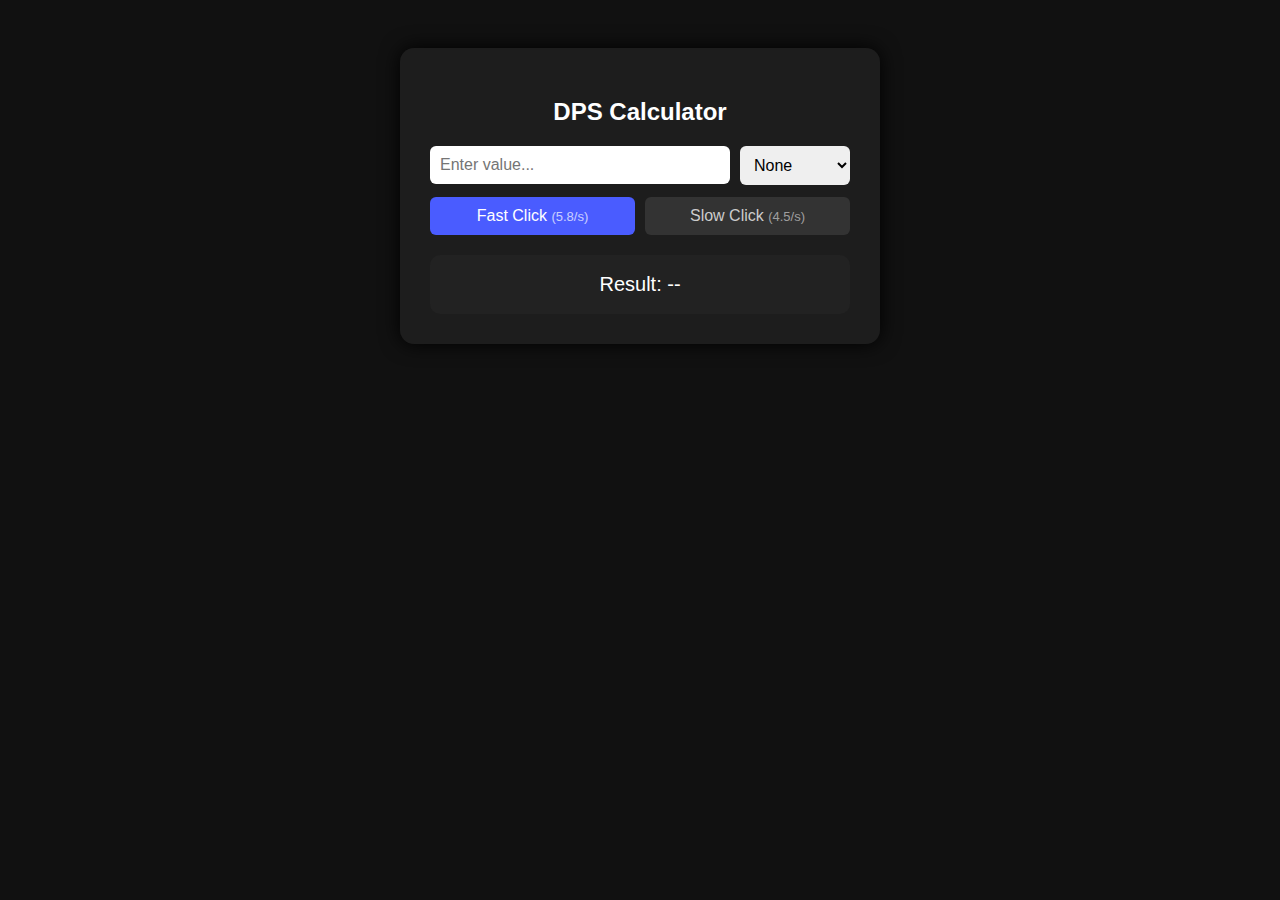
<file: Index.html>
<!DOCTYPE html>
<html lang="en">
<head>
<meta charset="UTF-8" />
<title>DPS Calculator</title>
<style>
  body { background:#111; color:white; font-family:Arial; display:flex; justify-content:center; padding:40px; }
  .card { background:#1d1d1d; padding:30px; width:420px; border-radius:14px; box-shadow:0 0 20px #000; }
  input, select, button { padding:10px; border-radius:6px; border:none; font-size:16px; }
  .row { display:flex; gap:10px; margin-top:12px; }
  .mode-btn { flex:1; cursor:pointer; background:#333; color:#ccc; }
  .mode-btn.active { background:#4a5cff; color:white; }
  #resultBox { margin-top:20px; background:#222; padding:18px; border-radius:10px; text-align:center; font-size:20px; }
  .small { font-size:13px; opacity:0.7; }
</style>
</head>
<body>
<div class="card">
  <h2 style="text-align:center;">DPS Calculator</h2>

  <div class="row" style="align-items:center;">
    <input id="dmgInput" placeholder="Enter value..." style="flex:1;" />
    <select id="suffixSelect" style="width:110px;">
      <option value="none">None</option>
      <option value="K">K</option>
      <option value="M">M</option>
      <option value="B">B</option>
      <option value="T">T</option>
      <option value="Qa">Qa</option>
      <option value="Qi">Qi</option>
      <option value="Sx">Sx</option>
      <option value="Sp">Sp</option>
      <option value="Oc">Oc</option>
      <option value="No">No</option>
      <option value="Dc">Dc</option>
      <option value="Ud">Ud</option>
      <option value="Dd">Dd</option>
      <option value="Td">Td</option>
      <option value="Qad">Qad</option>
      <option value="Qid">Qid</option>
      <option value="Sxd">Sxd</option>
      <option value="Spd">Spd</option>
      <option value="Ocd">Ocd</option>
      <option value="Nod">Nod</option>
      <option value="Vg">Vg</option>
      <option value="Uvg">Uvg</option>
      <option value="Dvg">Dvg</option>
      <option value="Tvg">Tvg</option>
    </select>
  </div>

  <div class="row">
    <button id="fastBtn" class="mode-btn active">Fast Click <span class="small">(5.8/s)</span></button>
    <button id="slowBtn" class="mode-btn">Slow Click <span class="small">(4.5/s)</span></button>
  </div>

  <div id="resultBox">Result: --</div>
</div>

<script>
const dmgInput = document.getElementById("dmgInput");
const suffixSelect = document.getElementById("suffixSelect");
const resultBox = document.getElementById("resultBox");
const fastBtn = document.getElementById("fastBtn");
const slowBtn = document.getElementById("slowBtn");

let cps = 5.8;

fastBtn.onclick = () => { cps = 5.8; fastBtn.classList.add("active"); slowBtn.classList.remove("active"); update(); };
slowBtn.onclick = () => { cps = 4.5; slowBtn.classList.add("active"); fastBtn.classList.remove("active"); update(); };

dmgInput.oninput = update;
suffixSelect.onchange = update;

const suffixes = ["", "K", "M", "B", "T", "Qa", "Qi", "Sx", "Sp", "Oc", "No", "Dc", "Ud", "Dd", "Td", "Qad", "Qid", "Sxd", "Spd", "Ocd", "Nod", "Vg", "Uvg", "Dvg", "Tvg"];

function applySuffix(num, suf) {
  if (suf === "none") return num.toString();
  const idx = suffixes.indexOf(suf);
  const div = 1000 ** idx;
  return (num / div).toFixed(2) + suf;
}

function update() {
  const dmg = parseFloat(dmgInput.value);
  if (isNaN(dmg)) { resultBox.innerHTML = "Result: --"; return; }

  const dps = dmg * cps;
  const suf = suffixSelect.value;

  if (suf === "none") {
    resultBox.innerHTML = "Result: " + dps;
  } else {
    resultBox.innerHTML = "Result: " + applySuffix(dps, suf);
  }
}
</script>
</body>
</html>
</file>
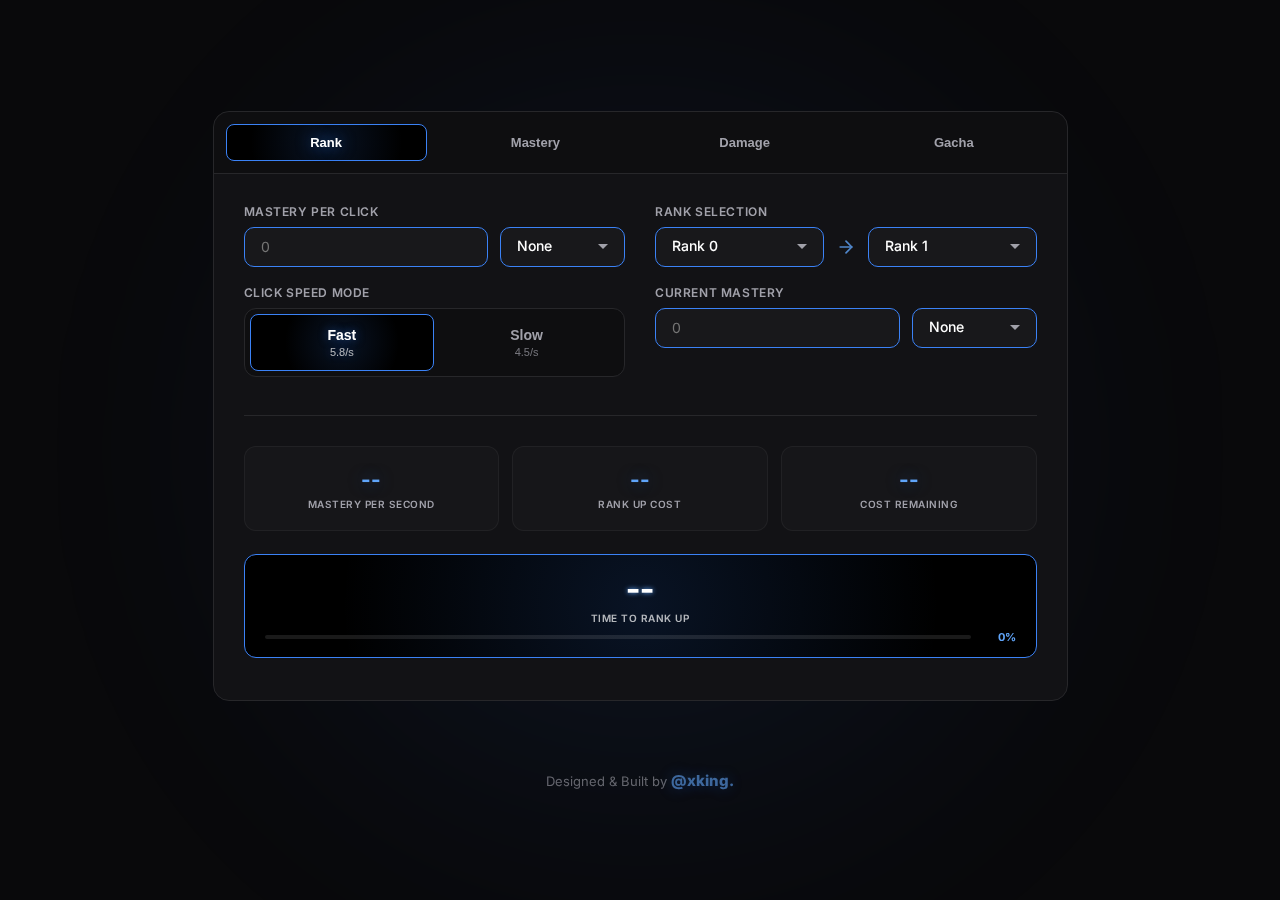
<file: index.html>
<!DOCTYPE html>
<html lang="en">
<head>
    <meta charset="UTF-8" />
    <meta name="viewport" content="width=device-width, initial-scale=1.0">
    <title>Game Calculator</title>
    <link rel="preconnect" href="https://fonts.googleapis.com">
    <link rel="preconnect" href="https://fonts.gstatic.com" crossorigin>
    <link href="https://fonts.googleapis.com/css2?family=Inter:wght@400;500;600;700;800&display=swap" rel="stylesheet">
    <link rel="stylesheet" href="styles.css">
</head>
<body>
    <div class="bg-glow"></div>
    <div class="content-wrapper">
        <div class="main-container">
            <nav class="tab-nav">
                <button class="tab-button active" data-tab="rank">Rank</button>
                <button class="tab-button" data-tab="mastery">Mastery</button>
                <button class="tab-button" data-tab="damage">Damage</button>
                <button class="tab-button" data-tab="gacha">Gacha</button>
            </nav>

            <!-- RANK CALCULATOR -->
            <div id="rank-content" class="tab-content active">
                <div class="mastery-layout">
                    <div>
                        <div class="input-group">
                            <label for="rankMpcInput">Mastery per Click</label>
                            <div class="input-row">
                                <input id="rankMpcInput" placeholder="0" type="text" class="numeric-input" />
                                <div class="custom-select" data-id="rankMpcSuffix">
                                    <div class="select-selected"><span>None</span><div class="select-arrow"></div></div>
                                    <div class="select-items select-hide"></div>
                                </div>
                            </div>
                        </div>
                        <div class="input-group">
                            <label>Click Speed Mode</label>
                            <div class="mode-toggle">
                                <button id="rankFastBtn" class="mode-btn active">Fast <span class="small">5.8/s</span></button>
                                <button id="rankSlowBtn" class="mode-btn">Slow <span class="small">4.5/s</span></button>
                            </div>
                        </div>
                    </div>
                    <div>
                         <div class="input-group">
                            <label>Rank Selection</label>
                            <div class="rank-select-row">
                                <div class="custom-select compact" data-id="currentRankSelect">
                                    <div class="select-selected"><span>Rank 0</span><div class="select-arrow"></div></div>
                                    <div class="select-items select-hide" id="currentRankOptions"></div>
                                </div>
                                <div class="rank-arrow">
                                    <svg xmlns="http://www.w3.org/2000/svg" width="20" height="20" viewBox="0 0 24 24" fill="none" stroke="currentColor" stroke-width="2" stroke-linecap="round" stroke-linejoin="round"><line x1="5" y1="12" x2="19" y2="12"></line><polyline points="12 5 19 12 12 19"></polyline></svg>
                                </div>
                                <div class="custom-select compact" data-id="targetRankSelect">
                                    <div class="select-selected"><span>Rank 1</span><div class="select-arrow"></div></div>
                                    <div class="select-items select-hide" id="targetRankOptions"></div>
                                </div>
                            </div>
                        </div>
                        <div class="input-group">
                            <label for="rankCurrentMasteryInput">Current Mastery</label>
                            <div class="input-row">
                                <input id="rankCurrentMasteryInput" placeholder="0" type="text" class="numeric-input" />
                                <div class="custom-select" data-id="rankCurrentMasterySuffix">
                                    <div class="select-selected"><span>None</span><div class="select-arrow"></div></div>
                                    <div class="select-items select-hide"></div>
                                </div>
                            </div>
                        </div>
                    </div>
                </div>
                <div class="result-section">
                    <div class="result-grid">
                        <div class="result-box"><div id="rankMpsResult" class="value">--</div><div class="label">Mastery Per Second</div></div>
                        <div class="result-box"><div id="rankCostResult" class="value">--</div><div class="label">Rank Up Cost</div></div>
                        <div class="result-box"><div id="rankCostRemainingResult" class="value">--</div><div class="label">Cost Remaining</div></div>
                        <div class="result-box highlight">
                            <div id="rankTimeResult" class="value">--</div><div class="label">Time to Rank Up</div>
                            <div class="rank-progress-container">
                                <div class="rank-progress-track"><div id="rankProgressBar" class="rank-progress-fill"></div></div>
                                <div id="rankPercentLabel" class="rank-progress-text">0%</div>
                            </div>
                        </div>
                    </div>
                </div>
            </div>

            <!-- MASTERY CALCULATOR -->
            <div id="mastery-content" class="tab-content">
                <div id="mastery-main-view">
                    <div class="mastery-layout">
                        <div>
                            <div class="input-group">
                                <label for="dmgInput">Mastery per Click</label>
                                <div class="input-row">
                                    <input id="dmgInput" placeholder="0" type="text" class="numeric-input" />
                                    <div class="custom-select" data-id="suffixSelect">
                                        <div class="select-selected"><span>None</span><div class="select-arrow"></div></div>
                                        <div class="select-items select-hide"></div>
                                    </div>
                                </div>
                            </div>
                            <div class="input-group">
                                <label>Click Speed Mode</label>
                                <div class="mode-toggle">
                                    <button id="fastBtn" class="mode-btn active">Fast <span class="small">5.8/s</span></button>
                                    <button id="slowBtn" class="mode-btn">Slow <span class="small">4.5/s</span></button>
                                </div>
                            </div>
                        </div>
                        <div>
                            <div class="input-group">
                                <label for="currentMasteryInput">
                                    <span>Current Mastery</span>
                                    <span id="btnOpenPotential" class="mini-link-btn">Check Potential &rarr;</span>
                                </label>
                                <div class="input-row">
                                    <input id="currentMasteryInput" placeholder="0" type="text" class="numeric-input" />
                                    <div class="custom-select" data-id="currentMasterySuffixSelect">
                                        <div class="select-selected"><span>None</span><div class="select-arrow"></div></div>
                                        <div class="select-items select-hide"></div>
                                    </div>
                                </div>
                            </div>
                            <div class="input-group">
                                <label>Time Duration (D:H:M)</label>
                                <div class="time-input-group">
                                    <div><input id="dayInput" type="number" value="0" min="0" class="numeric-input" /><div class="time-label">Days</div></div>
                                    <div><input id="hourInput" type="number" value="0" min="0" class="numeric-input" /><div class="time-label">Hours</div></div>
                                    <div><input id="minuteInput" type="number" value="0" min="0" class="numeric-input" /><div class="time-label">Minutes</div></div>
                                </div>
                            </div>
                        </div>
                    </div>
                    <div class="result-section">
                        <div class="result-grid">
                            <div class="result-box"><div id="resultBox" class="value">--</div><div class="label">Mastery Per Second</div></div>
                            <div class="result-box"><div id="perHourResult" class="value">--</div><div class="label">Mastery Per Hour</div></div>
                            <div class="result-box"><div id="perDayResult" class="value">--</div><div class="label">Mastery Per Day</div></div>
                            <div class="result-box highlight"><div id="totalMasteryResult" class="value">--</div><div class="label">Total Mastery After Duration</div></div>
                        </div>
                    </div>
                </div>

                <div id="mastery-potential-view" style="display: none;">
                    <div style="margin-bottom: 20px; margin-top: -20px;">
                        <button id="btnBackPotential" class="back-btn" style="margin-bottom:0;">
                            <svg xmlns="http://www.w3.org/2000/svg" width="20" height="20" viewBox="0 0 24 24" fill="none" stroke="currentColor" stroke-width="2" stroke-linecap="round" stroke-linejoin="round"><line x1="19" y1="12" x2="5" y2="12"></line><polyline points="12 19 5 12 12 5"></polyline></svg>
                            Back to Calculator
                        </button>
                    </div>

                    <div class="potential-grid global-grid">
                        <div>
                            <div class="input-group" style="margin-bottom:0;">
                                <label>Rank</label>
                                <div class="custom-select full-width" data-id="potRankSelect">
                                    <div class="select-selected"><span>Rank 0</span><div class="select-arrow"></div></div>
                                    <div class="select-items select-hide" id="potRankOptions"></div>
                                </div>
                                <div class="mode-toggle" style="margin-top: 8px;">
                                    <button id="pot2xBtn" class="mode-btn">2x Mastery</button>
                                    <button id="potNo2xBtn" class="mode-btn active">1x Mastery</button>
                                </div>
                                <div class="mode-toggle" style="margin-top: 8px;">
                                    <button id="potPotionBtn" class="mode-btn">1.5x Potion</button>
                                    <button id="potNoPotionBtn" class="mode-btn active">No Potion</button>
                                </div>
                            </div>
                        </div>

                        <div style="display: flex; flex-direction: column; gap: 15px;">
                            <div class="input-group" style="margin-bottom:0;">
                                <label>Yen Upgrade (%)</label>
                                <input id="potDungeonCoinInput" placeholder="0" value="0" type="number" class="numeric-input" />
                            </div>
                            <div class="input-group" style="margin-bottom:0;">
                                <label>Shinobi Raid</label>
                                <div class="custom-select full-width" data-id="potShinobiRaidSelect">
                                    <div class="select-selected"><span>None (+0%)</span><div class="select-arrow"></div></div>
                                    <div class="select-items select-hide" id="potShinobiRaidOptions"></div>
                                </div>
                            </div>
                        </div>

                        <div style="display: flex; flex-direction: column; gap: 15px;">
                            <div class="input-group" style="margin-bottom:0;">
                                <label>Token Upgrade (%)</label>
                                <input id="potDungeonCurrencyInput" placeholder="0" value="0" type="number" class="numeric-input" />
                            </div>
                            <div class="input-group" style="margin-bottom:0;">
                                <label>Dungeon Gacha</label>
                                <div class="custom-select full-width" data-id="potDungeonSelect">
                                    <div class="select-selected"><span>None (+0%)</span><div class="select-arrow"></div></div>
                                    <div class="select-items select-hide" id="potDungeonOptions"></div>
                                </div>
                            </div>
                        </div>
                    </div>

                    <div class="input-group" style="margin-top: 20px; padding-top: 20px; border-top: 1px solid var(--border-color);">
                        <div style="display: flex; justify-content: center; align-items: center; gap: 10px; margin-bottom: 12px; flex-wrap: wrap;">
                            <span style="font-size: 14px; color: var(--primary-light); font-weight: 700; text-transform: uppercase; letter-spacing: 0.1em; text-shadow: 0 0 10px var(--primary-dim);">Map Selection</span>
                            <button id="btnMaxMap" class="max-btn" style="height: 24px; font-size: 10px; padding: 0 10px;">Max Map</button>
                            <button id="btnMaxGlobal" class="max-btn" style="height: 24px; font-size: 10px; padding: 0 10px;">Max All Maps</button>
                        </div>
                        <div class="input-row" style="justify-content: center;">
                            <div class="custom-select map-center-limit" data-id="potMapSelect">
                                <div class="select-selected"><span>Shinobi Village</span><div class="select-arrow"></div></div>
                                <div class="select-items select-hide" id="potMapOptions"></div>
                            </div>
                        </div>
                    </div>

                    <!-- GENERATED CONTENT GOES HERE -->
                    <div id="generated-maps-container"></div>

                    <div class="result-section">
                        <div class="result-grid" style="grid-template-columns: 1fr;"> 
                            <div class="result-box highlight"><div id="potMpcResult" class="value">--</div><div class="label">Potential Mastery Per Click</div></div>
                        </div>
                    </div>
                </div>
            </div>

            <!-- DAMAGE CALCULATOR -->
            <div id="damage-content" class="tab-content">
                 <div class="mastery-layout">
                    <div>
                        <div class="input-row-multi">
                            <div class="input-col" style="flex: 2;">
                                <div class="input-group">
                                    <label for="damageDmgInput">Damage per Click</label>
                                    <div class="input-row">
                                        <input id="damageDmgInput" placeholder="0" type="text" class="numeric-input" />
                                        <div class="custom-select" data-id="damageSuffixSelect">
                                            <div class="select-selected"><span>None</span><div class="select-arrow"></div></div>
                                            <div class="select-items select-hide"></div>
                                        </div>
                                    </div>
                                </div>
                            </div>
                            <div class="input-col" style="flex: 1;">
                                <div class="input-group">
                                    <label for="critInput">Crit %</label>
                                    <div class="input-row"><input id="critInput" placeholder="0" type="number" min="0" max="100" class="numeric-input" style="text-align: center;" /></div>
                                </div>
                            </div>
                        </div>
                        <div class="input-row-multi">
                            <div class="input-col">
                                <div class="input-group">
                                    <label>Click Speed Mode</label>
                                    <div class="mode-toggle">
                                        <button id="dmgFastBtn" class="mode-btn active">Fast <span class="small">5.8/s</span></button>
                                        <button id="dmgSlowBtn" class="mode-btn">Slow <span class="small">4.5/s</span></button>
                                    </div>
                                </div>
                            </div>
                            <div class="input-col">
                                <div class="input-group">
                                    <label>Hero % <span style="font-size:9px; opacity:0.7;">(Hits every 0.5s)</span></label>
                                    <input id="heroDmgInput" placeholder="0" type="number" min="0" class="numeric-input" style="text-align: center;" />
                                </div>
                            </div>
                        </div>
                    </div>
                    <div>
                        <div class="input-row-multi">
                             <div class="input-col">
                                <div class="input-group">
                                    <label>Map Selection</label>
                                    <div class="custom-select full-width" data-id="mapSelect">
                                        <div class="select-selected"><span>Select Map</span><div class="select-arrow"></div></div>
                                        <div class="select-items select-hide" id="mapOptions"></div>
                                    </div>
                                </div>
                            </div>
                            <div class="input-col">
                                 <div class="input-group">
                                    <label>Mob Selection</label>
                                    <div class="custom-select full-width" data-id="mobSelect">
                                        <div class="select-selected"><span>Select Mob</span><div class="select-arrow"></div></div>
                                        <div class="select-items select-hide" id="mobOptions"><div data-value="none">Select Map First</div></div>
                                    </div>
                                </div>
                            </div>
                        </div>
                        <div class="input-row-multi">
                            <div class="input-col" style="flex: 2;">
                                <div class="input-group" style="margin-bottom: 0;">
                                    <label>Selected Mob HP</label>
                                    <div class="result-box mini-highlight" style="padding: 10px;">
                                        <div id="mobHpResultBox" class="value" style="font-size: 20px;">--</div><div class="label">Mob HP</div>
                                    </div>
                                </div>
                            </div>
                            <div class="input-col" style="flex: 1;">
                                 <div class="input-group" style="margin-bottom: 0;">
                                    <label>Mob Count</label>
                                    <div class="custom-select full-width" data-id="mobCountSelect">
                                        <div class="select-selected"><span>1</span><div class="select-arrow"></div></div>
                                        <div class="select-items select-hide" id="mobCountOptions"></div>
                                    </div>
                                </div>
                            </div>
                        </div>
                    </div>
                </div>
                <div class="result-section">
                    <div class="result-grid">
                        <div class="result-box"><div id="dmgPerSecResult" class="value">--</div><div class="label">Damage Per Second</div></div>
                        <div class="result-box"><div id="mobsPerMinuteResult" class="value">--</div><div class="label">Mobs Killed Per Minute</div></div>
                        <div class="result-box"><div id="mobsPerHourResult" class="value">--</div><div class="label">Mobs Killed Per Hour</div></div>
                        <div class="result-box highlight"><div id="timeToKillResult" class="value">Select Mob</div><div class="label">Time to Kill One Mob</div></div>
                    </div>
                </div>
            </div>

            <!-- GACHA CALCULATOR -->
            <div id="gacha-content" class="tab-content">
                <div class="mastery-layout">
                    <!-- Column 1: Speed, Amount, Gamepass -->
                    <div>
                        <div class="input-row-multi">
                             <div class="input-col" style="flex: 1;">
                                <div class="input-group">
                                    <label for="gachaAmountInput">Batch Size</label>
                                    <input id="gachaAmountInput" placeholder="3" value="3" type="number" class="numeric-input" />
                                </div>
                            </div>
                             <div class="input-col" style="flex: 2;">
                                <div class="input-group">
                                    <label>Gamepass Selection</label>
                                    <div class="mode-toggle">
                                        <button id="gachaFastBtn" class="mode-btn active">Fast Open <span class="small">1.2s Per Open</span></button>
                                        <button id="gachaNormalBtn" class="mode-btn">No GP <span class="small">2s Per Open</span></button>
                                    </div>
                                </div>
                            </div>
                        </div>
                        <div class="input-group">
                            <label>Opening Duration (D:H:M)</label>
                            <div class="time-input-group">
                                <div><input id="gachaDayInput" type="number" value="0" min="0" class="numeric-input" /><div class="time-label">Days</div></div>
                                <div><input id="gachaHourInput" type="number" value="0" min="0" class="numeric-input" /><div class="time-label">Hours</div></div>
                                <div><input id="gachaMinuteInput" type="number" value="0" min="0" class="numeric-input" /><div class="time-label">Minutes</div></div>
                            </div>
                        </div>
                        <div class="input-group">
                            <label>Map (Egg Cost)</label>
                            <div class="custom-select full-width" data-id="eggCostSelect">
                                <div class="select-selected"><span>Shinobi Village (50)</span><div class="select-arrow"></div></div>
                                <div class="select-items select-hide" id="eggCostOptions"></div>
                            </div>
                        </div>
                    </div>
                    
                    <!-- Column 2: Probabilities -->
                    <div>
                        <div class="input-group">
                            <label for="gachaLegInput">Legendary Chance (%)</label>
                            <input id="gachaLegInput" placeholder="0.5" type="number" step="0.01" class="numeric-input" />
                        </div>
                        <div class="input-group">
                            <label for="gachaMythInput">Mythic Chance (%)</label>
                            <input id="gachaMythInput" placeholder="0.1" type="number" step="0.01" class="numeric-input" />
                        </div>
                    </div>
                </div>

                <div class="result-section">
                    <div class="result-grid">
                        <div class="result-box"><div id="gachaRealSpeedResult" class="value">--</div><div class="label">Opens / Second</div></div>
                        <div class="result-box"><div id="gachaPerHourResult" class="value">--</div><div class="label">Opens Per Hour</div></div>
                        <div class="result-box"><div id="gachaTotalCostResult" class="value">0</div><div class="label" id="gachaTotalCostLabel">Total Cost</div></div>
                        <div class="result-box highlight"><div id="gachaTotalOpensResult" class="value">0</div><div class="label">Total Opens</div></div>
                    </div>
                </div>
            </div>
        </div>

        <div class="side-column left-aligned">
            <div id="statsPanel" class="side-panel">
                <h3 class="unit-ui-title">Player Stats</h3>
                <div class="compact-row">
                    <div class="input-group"><label>Weapon</label><input id="itemWeaponInput" type="number" class="numeric-input" placeholder="1" value="1" style="text-align:center;"></div>
                    <div class="input-group"><label>Accessory (%)</label><input id="itemAccessoryInput" type="number" class="numeric-input" placeholder="0" style="text-align:center;"></div>
                </div>
                <div class="compact-row">
                    <div class="input-group"><label>Stats (%)</label><input id="playerStatsInput" type="number" class="numeric-input" placeholder="0" style="text-align:center;"></div>
                    <div class="input-group"><label>Aura (%)</label><input id="playerAuraInput" type="number" class="numeric-input" placeholder="0" style="text-align:center;"></div>
                </div>
                <div class="compact-row">
                    <div class="input-group"><label>Avatar (%)</label><input id="playerAvatarInput" type="number" class="numeric-input" placeholder="0" style="text-align:center;"></div>
                    <div class="input-group"><label>Artifact (%)</label><input id="playerArtifactInput" type="number" class="numeric-input" placeholder="0" style="text-align:center;"></div>
                </div>
            </div>

            <div id="unitsPanel" class="side-panel">
                <h3 class="unit-ui-title">Units</h3>
                <div id="unitInputsContainer" class="units-grid"></div>
                <button id="addUnitBtn" class="add-unit-btn">+ Add Unit</button>
                <div class="result-box mini-highlight"><div id="unitsTotalResult" class="value">0%</div><div class="label">Total Unit Bonus</div></div>
            </div>

            <div id="wavePanel" class="side-panel">
                <h3 class="unit-ui-title">Wave Calculator</h3>
                
                <div class="compact-row" style="margin-bottom: 0;">
                    <div class="input-group">
                        <label>Wave</label>
                        <input id="waveInput" type="number" class="numeric-input" placeholder="1" value="1" style="text-align:center;">
                    </div>
                    <div class="input-group">
                        <label>Players</label>
                        <div class="custom-select full-width" data-id="wavePlayerSelect">
                            <div class="select-selected"><span>1</span><div class="select-arrow"></div></div>
                            <div class="select-items select-hide" id="wavePlayerOptions">
                                <!-- Populated by JS -->
                            </div>
                        </div>
                    </div>
                </div>

                <div class="input-group">
                    <label>Selected Mode</label>
                    <div class="custom-select full-width" data-id="waveModeSelect">
                        <div class="select-selected"><span>None</span><div class="select-arrow"></div></div>
                        <div class="select-items select-hide">
                            <div data-value="None" class="same-as-selected">None</div>
                            <div data-value="Shinobi">Shinobi</div>
                            <div data-value="AoT Defense">AoT Defense</div>
                            <div data-value="Shadow Gate">Shadow Gate</div>
                        </div>
                    </div>
                </div>
                <div class="input-group">
                    <label>Calculation Type</label>
                    <div class="mode-toggle">
                        <button id="waveObtainBtn" class="mode-btn active">Obtain Wave</button>
                        <button id="waveClearBtn" class="mode-btn">Clear Wave</button>
                    </div>
                </div>
                
                <div class="units-grid" style="margin-top: 15px; max-height: none; overflow: visible;">
                    <!-- 1. DPS Needed (Full Width) -->
                    <div class="result-box mini-highlight" style="margin-top: 0; padding: 12px 10px; grid-column: span 2;">
                        <div id="waveDpsResult" class="value" style="font-size: 15px;">--</div>
                        <div class="label" style="font-size: 9px;">DPS Needed</div>
                    </div>

                    <!-- 2. Total HP (Full Width) -->
                    <div class="result-box mini-highlight" style="margin-top: 0; padding: 12px 10px; grid-column: span 2;">
                        <div id="waveTotalHpResult" class="value" style="font-size: 15px;">--</div>
                        <div class="label" style="font-size: 9px;">Total HP</div>
                    </div>

                    <!-- 3. Boss HP (Left) -->
                    <div class="result-box mini-highlight" style="margin-top: 0; padding: 12px 10px;">
                        <div id="waveBossHpResult" class="value" style="font-size: 15px;">--</div>
                        <div class="label" style="font-size: 9px;">Boss HP</div>
                    </div>

                    <!-- 4. Mob HP (Right) -->
                    <div class="result-box mini-highlight" style="margin-top: 0; padding: 12px 10px;">
                        <div id="waveMobHpResult" class="value" style="font-size: 15px;">--</div>
                        <div class="label" style="font-size: 9px;">Mob HP</div>
                    </div>
                </div>
            </div>
        </div>

        <div class="side-column right-aligned">
            <div id="sidePanel" class="side-panel drop-theme">
                <h3 class="sub-ui-title">Drops Calculator</h3>
                <div class="input-group"><label>Drop Multiplier (%)</label><input id="dropMultiInput" type="number" placeholder="100" value="100" min="0" class="numeric-input" style="text-align:center;" /></div>
                <div class="input-group"><label>Drop Chance (%)</label><input id="dropChanceInput" type="number" placeholder="10" value="10" min="0" max="100" class="numeric-input" style="text-align:center;" /></div>
                <div class="input-group"><label>Drop Amount</label><input id="dropAmountInput" type="number" placeholder="5" value="5" min="0" class="numeric-input" style="text-align:center;" /></div>
                <div class="result-box mini-highlight"><div id="dropsPerMinuteResult" class="value">--</div><div class="label">Drops Per Minute</div></div>
                <div class="result-box mini-highlight" style="margin-top: 10px;"><div id="dropsPerHourResult" class="value">--</div><div class="label">Drops Per Hour</div></div>
            </div>

            <div id="achievementsPanel" class="side-panel">
                <h3 class="unit-ui-title">Achievements</h3>
                <div id="achievementsContainer"></div>
                <div class="result-box mini-highlight" style="margin-top: 15px;">
                    <div id="achievementsTotalResult" class="value">0%</div>
                    <div class="label">Total Achievement Bonus</div>
                </div>
            </div>
        </div>
    </div>

    <div class="footer">Designed & Built by <span class="footer-tag">@xking.</span></div>
    <div class="secret-zone"><div class="secret-popup"><div class="secret-label">Secret Helper</div><div class="secret-name">@xauroraflare</div></div></div>

    <script src="Data.js"></script>
    <script src="script.js"></script>
</body>
</html>
</file>
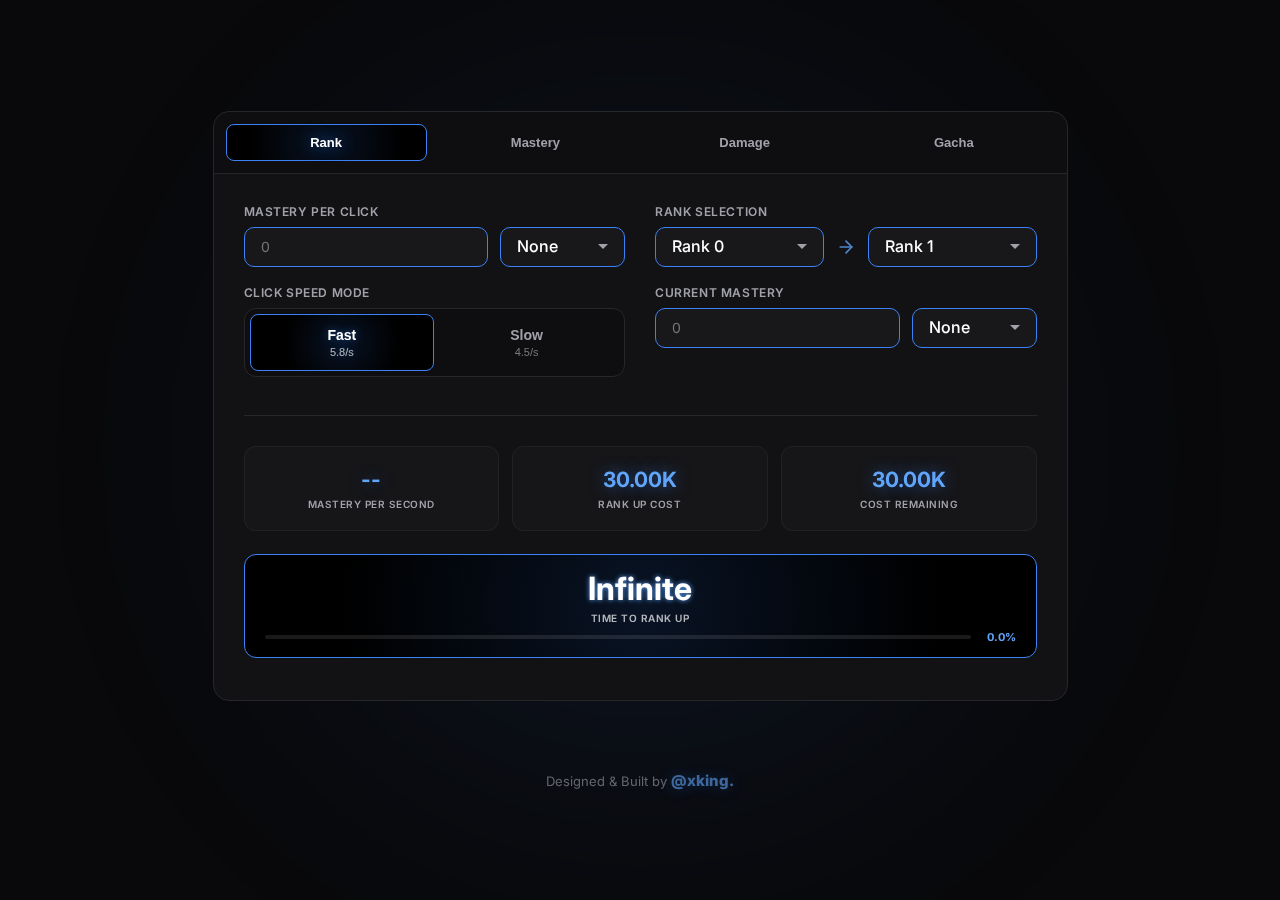
<file: Indextest.html>
<!DOCTYPE html>
<html lang="en">
<head>
    <meta charset="UTF-8" />
    <meta name="viewport" content="width=device-width, initial-scale=1.0">
    <title>Game Calculator</title>
    <link rel="preconnect" href="https://fonts.googleapis.com">
    <link rel="preconnect" href="https://fonts.gstatic.com" crossorigin>
    <link href="https://fonts.googleapis.com/css2?family=Inter:wght@400;500;600;700;800&display=swap" rel="stylesheet">
    <link rel="stylesheet" href="styles.css">
</head>
<body>
    <div class="bg-glow"></div>
    <div class="content-wrapper">
        <div class="main-container">
            <nav class="tab-nav">
                <button class="tab-button active" data-tab="rank">Rank</button>
                <button class="tab-button" data-tab="mastery">Mastery</button>
                <button class="tab-button" data-tab="damage">Damage</button>
                <button class="tab-button" data-tab="gacha">Gacha</button>
            </nav>

            <!-- RANK CALCULATOR -->
            <div id="rank-content" class="tab-content active">
                <div class="mastery-layout">
                    <div>
                        <div class="input-group">
                            <label for="rankMpcInput">Mastery per Click</label>
                            <div class="input-row">
                                <input id="rankMpcInput" placeholder="0" type="text" class="numeric-input" />
                                <div class="custom-select" data-id="rankMpcSuffix">
                                    <div class="select-selected"><span>None</span><div class="select-arrow"></div></div>
                                    <div class="select-items select-hide"></div>
                                </div>
                            </div>
                        </div>
                        <div class="input-group">
                            <label>Click Speed Mode</label>
                            <div class="mode-toggle">
                                <button id="rankFastBtn" class="mode-btn active">Fast <span class="small">5.8/s</span></button>
                                <button id="rankSlowBtn" class="mode-btn">Slow <span class="small">4.5/s</span></button>
                            </div>
                        </div>
                    </div>
                    <div>
                         <div class="input-group">
                            <label>Rank Selection</label>
                            <div class="rank-select-row">
                                <div class="custom-select compact" data-id="currentRankSelect">
                                    <div class="select-selected"><span>Rank 0</span><div class="select-arrow"></div></div>
                                    <div class="select-items select-hide" id="currentRankOptions"></div>
                                </div>
                                <div class="rank-arrow">
                                    <svg xmlns="http://www.w3.org/2000/svg" width="20" height="20" viewBox="0 0 24 24" fill="none" stroke="currentColor" stroke-width="2" stroke-linecap="round" stroke-linejoin="round"><line x1="5" y1="12" x2="19" y2="12"></line><polyline points="12 5 19 12 12 19"></polyline></svg>
                                </div>
                                <div class="custom-select compact" data-id="targetRankSelect">
                                    <div class="select-selected"><span>Rank 1</span><div class="select-arrow"></div></div>
                                    <div class="select-items select-hide" id="targetRankOptions"></div>
                                </div>
                            </div>
                        </div>
                        <div class="input-group">
                            <label for="rankCurrentMasteryInput">Current Mastery</label>
                            <div class="input-row">
                                <input id="rankCurrentMasteryInput" placeholder="0" type="text" class="numeric-input" />
                                <div class="custom-select" data-id="rankCurrentMasterySuffix">
                                    <div class="select-selected"><span>None</span><div class="select-arrow"></div></div>
                                    <div class="select-items select-hide"></div>
                                </div>
                            </div>
                        </div>
                    </div>
                </div>
                <div class="result-section">
                    <div class="result-grid">
                        <div class="result-box"><div id="rankMpsResult" class="value">--</div><div class="label">Mastery Per Second</div></div>
                        <div class="result-box"><div id="rankCostResult" class="value">--</div><div class="label">Rank Up Cost</div></div>
                        <div class="result-box"><div id="rankCostRemainingResult" class="value">--</div><div class="label">Cost Remaining</div></div>
                        <div class="result-box highlight">
                            <div id="rankTimeResult" class="value">--</div><div class="label">Time to Rank Up</div>
                            <div class="rank-progress-container">
                                <div class="rank-progress-track"><div id="rankProgressBar" class="rank-progress-fill"></div></div>
                                <div id="rankPercentLabel" class="rank-progress-text">0%</div>
                            </div>
                        </div>
                    </div>
                </div>
            </div>

            <!-- MASTERY CALCULATOR -->
            <div id="mastery-content" class="tab-content">
                <div id="mastery-main-view">
                    <div class="mastery-layout">
                        <div>
                            <div class="input-group">
                                <label for="dmgInput">Mastery per Click</label>
                                <div class="input-row">
                                    <input id="dmgInput" placeholder="0" type="text" class="numeric-input" />
                                    <div class="custom-select" data-id="suffixSelect">
                                        <div class="select-selected"><span>None</span><div class="select-arrow"></div></div>
                                        <div class="select-items select-hide"></div>
                                    </div>
                                </div>
                            </div>
                            <div class="input-group">
                                <label>Click Speed Mode</label>
                                <div class="mode-toggle">
                                    <button id="fastBtn" class="mode-btn active">Fast <span class="small">5.8/s</span></button>
                                    <button id="slowBtn" class="mode-btn">Slow <span class="small">4.5/s</span></button>
                                </div>
                            </div>
                        </div>
                        <div>
                            <div class="input-group">
                                <label for="currentMasteryInput">
                                    <span>Current Mastery</span>
                                    <span id="btnOpenPotential" class="mini-link-btn">Check Potential &rarr;</span>
                                </label>
                                <div class="input-row">
                                    <input id="currentMasteryInput" placeholder="0" type="text" class="numeric-input" />
                                    <div class="custom-select" data-id="currentMasterySuffixSelect">
                                        <div class="select-selected"><span>None</span><div class="select-arrow"></div></div>
                                        <div class="select-items select-hide"></div>
                                    </div>
                                </div>
                            </div>
                            <div class="input-group">
                                <label>Time Duration (D:H:M)</label>
                                <div class="time-input-group">
                                    <div><input id="dayInput" type="number" value="0" min="0" class="numeric-input" /><div class="time-label">Days</div></div>
                                    <div><input id="hourInput" type="number" value="0" min="0" class="numeric-input" /><div class="time-label">Hours</div></div>
                                    <div><input id="minuteInput" type="number" value="0" min="0" class="numeric-input" /><div class="time-label">Minutes</div></div>
                                </div>
                            </div>
                        </div>
                    </div>
                    <div class="result-section">
                        <div class="result-grid">
                            <div class="result-box"><div id="resultBox" class="value">--</div><div class="label">Mastery Per Second</div></div>
                            <div class="result-box"><div id="perHourResult" class="value">--</div><div class="label">Mastery Per Hour</div></div>
                            <div class="result-box"><div id="perDayResult" class="value">--</div><div class="label">Mastery Per Day</div></div>
                            <div class="result-box highlight"><div id="totalMasteryResult" class="value">--</div><div class="label">Total Mastery After Duration</div></div>
                        </div>
                    </div>
                </div>

                <div id="mastery-potential-view" style="display: none;">
                    <div style="margin-bottom: 20px; margin-top: -20px;">
                        <button id="btnBackPotential" class="back-btn" style="margin-bottom:0;">
                            <svg xmlns="http://www.w3.org/2000/svg" width="20" height="20" viewBox="0 0 24 24" fill="none" stroke="currentColor" stroke-width="2" stroke-linecap="round" stroke-linejoin="round"><line x1="19" y1="12" x2="5" y2="12"></line><polyline points="12 19 5 12 12 5"></polyline></svg>
                            Back to Calculator
                        </button>
                    </div>

                    <div class="potential-grid global-grid">
                        <div>
                            <div class="input-group" style="margin-bottom:0;">
                                <label>Rank</label>
                                <div class="custom-select full-width" data-id="potRankSelect">
                                    <div class="select-selected"><span>Rank 0</span><div class="select-arrow"></div></div>
                                    <div class="select-items select-hide" id="potRankOptions"></div>
                                </div>
                                <div class="mode-toggle" style="margin-top: 8px;">
                                    <button id="pot2xBtn" class="mode-btn">2x Mastery</button>
                                    <button id="potNo2xBtn" class="mode-btn active">1x Mastery</button>
                                </div>
                                <div class="mode-toggle" style="margin-top: 8px;">
                                    <button id="potPotionBtn" class="mode-btn">1.5x Potion</button>
                                    <button id="potNoPotionBtn" class="mode-btn active">No Potion</button>
                                </div>
                            </div>
                        </div>

                        <div style="display: flex; flex-direction: column; gap: 15px;">
                            <div class="input-group" style="margin-bottom:0;">
                                <label>Yen Upgrade (%)</label>
                                <input id="potDungeonCoinInput" placeholder="0" value="0" type="number" class="numeric-input" />
                            </div>
                            <div class="input-group" style="margin-bottom:0;">
                                <label>Shinobi Raid</label>
                                <div class="custom-select full-width" data-id="potShinobiRaidSelect">
                                    <div class="select-selected"><span>None (+0%)</span><div class="select-arrow"></div></div>
                                    <div class="select-items select-hide" id="potShinobiRaidOptions"></div>
                                </div>
                            </div>
                        </div>

                        <div style="display: flex; flex-direction: column; gap: 15px;">
                            <div class="input-group" style="margin-bottom:0;">
                                <label>Token Upgrade (%)</label>
                                <input id="potDungeonCurrencyInput" placeholder="0" value="0" type="number" class="numeric-input" />
                            </div>
                            <div class="input-group" style="margin-bottom:0;">
                                <label>Dungeon Gacha</label>
                                <div class="custom-select full-width" data-id="potDungeonSelect">
                                    <div class="select-selected"><span>None (+0%)</span><div class="select-arrow"></div></div>
                                    <div class="select-items select-hide" id="potDungeonOptions"></div>
                                </div>
                            </div>
                        </div>
                    </div>

                    <div class="input-group" style="margin-top: 20px; padding-top: 20px; border-top: 1px solid var(--border-color);">
                        <div style="display: flex; justify-content: center; align-items: center; gap: 10px; margin-bottom: 12px; flex-wrap: wrap;">
                            <span style="font-size: 14px; color: var(--primary-light); font-weight: 700; text-transform: uppercase; letter-spacing: 0.1em; text-shadow: 0 0 10px var(--primary-dim);">Map Selection</span>
                            <button id="btnMaxMap" class="max-btn" style="height: 24px; font-size: 10px; padding: 0 10px;">Max Map</button>
                            <button id="btnMaxGlobal" class="max-btn" style="height: 24px; font-size: 10px; padding: 0 10px;">Max All Maps</button>
                        </div>
                        <div class="input-row" style="justify-content: center;">
                            <div class="custom-select map-center-limit" data-id="potMapSelect">
                                <div class="select-selected"><span>Shinobi Village</span><div class="select-arrow"></div></div>
                                <div class="select-items select-hide" id="potMapOptions"></div>
                            </div>
                        </div>
                    </div>

                    <div id="map-ShinobiVillage" class="map-section active">
                        <div class="input-group" style="margin-bottom:0;">
                            <label>Bijuu Gacha</label>
                            <div class="custom-select full-width" data-id="potBijuuSelect">
                                <div class="select-selected"><span>None (+0%)</span><div class="select-arrow"></div></div>
                                <div class="select-items select-hide" id="potBijuuOptions"></div>
                            </div>
                        </div>
                        <div class="input-group" style="margin-bottom:0;">
                            <label class="magic-eye-label-fix">
                                <span>Magic Eyes</span>
                                <div class="level-input-wrapper"><span class="level-label">Lvl</span><input id="potMagicEyeLevel" class="compact-input" type="number" value="0" min="0" max="50" placeholder="0" /></div>
                            </label>
                            <div class="custom-select full-width" data-id="potMagicEyeSelect">
                                <div class="select-selected"><span>None (+0%)</span><div class="select-arrow"></div></div>
                                <div class="select-items select-hide" id="potMagicEyeOptions"></div>
                            </div>
                        </div>
                    </div>

                    <div id="map-NamekPlanet" class="map-section">
                        <div class="input-group" style="margin-bottom:0;">
                            <label>Race Gacha</label>
                            <div class="custom-select full-width" data-id="potRaceSelect">
                                <div class="select-selected"><span>None (+0%)</span><div class="select-arrow"></div></div>
                                <div class="select-items select-hide" id="potRaceOptions"></div>
                            </div>
                        </div>
                        <div class="input-group" style="margin-bottom:0;">
                            <label>Sayajin Gacha</label>
                            <div class="custom-select full-width" data-id="potSayajinSelect">
                                <div class="select-selected"><span>None (+0%)</span><div class="select-arrow"></div></div>
                                <div class="select-items select-hide" id="potSayajinOptions"></div>
                            </div>
                        </div>
                        <div class="input-group" style="margin-bottom:0;">
                            <label>Titles</label>
                            <div class="custom-select full-width" data-id="potTitlesSelect">
                                <div class="select-selected"><span>None (+0%)</span><div class="select-arrow"></div></div>
                                <div class="select-items select-hide" id="potTitlesOptions"></div>
                            </div>
                        </div>
                        <div class="input-group" style="margin-bottom:0;">
                            <label>Wise Trainer (%)</label>
                            <input id="potWiseTrainerInput" placeholder="0" value="0" type="number" class="numeric-input" />
                        </div>
                    </div>

                    <div id="map-DesertLand" class="map-section">
                        <div class="input-group" style="margin-bottom:0;">
                            <label>Haki Gacha</label>
                            <div class="custom-select full-width" data-id="potHakiSelect">
                                <div class="select-selected"><span>None (+0%)</span><div class="select-arrow"></div></div>
                                <div class="select-items select-hide" id="potHakiOptions"></div>
                            </div>
                        </div>
                        <div class="input-group" style="margin-bottom:0;">
                            <label>Fruits Gacha</label>
                            <div class="custom-select full-width" data-id="potFruitsSelect">
                                <div class="select-selected"><span>None (+0%)</span><div class="select-arrow"></div></div>
                                <div class="select-items select-hide" id="potFruitsOptions"></div>
                            </div>
                        </div>
                         <div class="input-group" style="margin-bottom:0;">
                            <label>Pirate Trainer (%)</label>
                            <input id="potPirateTrainerInput" placeholder="0" value="0" type="number" class="numeric-input" />
                        </div>
                    </div>

                    <div id="map-DemonLand" class="map-section">
                        <div class="input-group" style="margin-bottom:0;">
                            <label>Breathing Gacha</label>
                            <div class="custom-select full-width" data-id="potBreathingSelect">
                                <div class="select-selected"><span>None (+0%)</span><div class="select-arrow"></div></div>
                                <div class="select-items select-hide" id="potBreathingOptions"></div>
                            </div>
                        </div>
                        <div class="input-group" style="margin-bottom:0;">
                            <label>Breath Trainer (%)</label>
                            <input id="potBreathTrainerInput" placeholder="0" value="0" type="number" class="numeric-input" />
                        </div>
                        <div class="input-group" style="margin-bottom:0;">
                            <label class="magic-eye-label-fix">
                                <span>Demon Art</span>
                                <div class="level-input-wrapper"><span class="level-label">Lvl</span><input id="potDemonArtLevel" class="compact-input" type="number" value="0" min="0" max="50" placeholder="0" /></div>
                            </label>
                            <div class="custom-select full-width" data-id="potDemonArtSelect">
                                <div class="select-selected"><span>None (+0%)</span><div class="select-arrow"></div></div>
                                <div class="select-items select-hide" id="potDemonArtOptions"></div>
                            </div>
                        </div>
                    </div>

                    <div id="map-Paradis" class="map-section">
                         <div class="input-group" style="margin-bottom:0;">
                            <label>Titan Gacha</label>
                            <div class="custom-select full-width" data-id="potTitanSelect">
                                <div class="select-selected"><span>None (+0%)</span><div class="select-arrow"></div></div>
                                <div class="select-items select-hide" id="potTitanOptions"></div>
                            </div>
                        </div>
                        <div class="input-group" style="margin-bottom:0;">
                            <label>Titan Pet</label>
                            <div class="custom-select full-width" data-id="potTitanPetSelect">
                                <div class="select-selected"><span>None (+0%)</span><div class="select-arrow"></div></div>
                                <div class="select-items select-hide" id="potTitanPetOptions"></div>
                            </div>
                        </div>
                        <div class="input-group" style="margin-bottom:0;">
                            <label>Leve Trainer (%)</label>
                            <input id="potLeveTrainerInput" placeholder="0" value="0" type="number" class="numeric-input" />
                        </div>
                         <div class="input-group" style="margin-bottom:0;">
                            <label>Organization</label>
                            <div class="custom-select full-width" data-id="potOrgSelect">
                                <div class="select-selected"><span>None (+0%)</span><div class="select-arrow"></div></div>
                                <div class="select-items select-hide" id="potOrgOptions"></div>
                            </div>
                        </div>
                    </div>
                    
                    <div id="map-ShadowCity" class="map-section">
                        <div class="input-group" style="margin-bottom:0;">
                            <label>Shadows Gacha</label>
                            <div class="custom-select full-width" data-id="potShadowsSelect">
                                <div class="select-selected"><span>None (+0%)</span><div class="select-arrow"></div></div>
                                <div class="select-items select-hide" id="potShadowsOptions"></div>
                            </div>
                        </div>
                        <div class="input-group" style="margin-bottom:0;">
                            <label>Shadow Gate</label>
                             <div class="custom-select full-width" data-id="potShadowGateSelect">
                                <div class="select-selected"><span>None (+0%)</span><div class="select-arrow"></div></div>
                                <div class="select-items select-hide" id="potShadowGateOptions"></div>
                            </div>
                        </div>
                        <div class="input-group" style="margin-bottom:0;">
                            <label>Solo Rank</label>
                             <div class="custom-select full-width" data-id="potSoloRankSelect">
                                <div class="select-selected"><span>None (+0%)</span><div class="select-arrow"></div></div>
                                <div class="select-items select-hide" id="potSoloRankOptions"></div>
                            </div>
                        </div>
                    </div>

                    <div class="result-section">
                        <div class="result-grid" style="grid-template-columns: 1fr;"> 
                            <div class="result-box highlight"><div id="potMpcResult" class="value">--</div><div class="label">Potential Mastery Per Click</div></div>
                        </div>
                    </div>
                </div>
            </div>

            <!-- DAMAGE CALCULATOR -->
            <div id="damage-content" class="tab-content">
                 <div class="mastery-layout">
                    <div>
                        <div class="input-row-multi">
                            <div class="input-col" style="flex: 2;">
                                <div class="input-group">
                                    <label for="damageDmgInput">Damage per Click</label>
                                    <div class="input-row">
                                        <input id="damageDmgInput" placeholder="0" type="text" class="numeric-input" />
                                        <div class="custom-select" data-id="damageSuffixSelect">
                                            <div class="select-selected"><span>None</span><div class="select-arrow"></div></div>
                                            <div class="select-items select-hide"></div>
                                        </div>
                                    </div>
                                </div>
                            </div>
                            <div class="input-col" style="flex: 1;">
                                <div class="input-group">
                                    <label for="critInput">Crit %</label>
                                    <div class="input-row"><input id="critInput" placeholder="0" type="number" min="0" max="100" class="numeric-input" style="text-align: center;" /></div>
                                </div>
                            </div>
                        </div>
                        <div class="input-row-multi">
                            <div class="input-col">
                                <div class="input-group">
                                    <label>Click Speed Mode</label>
                                    <div class="mode-toggle">
                                        <button id="dmgFastBtn" class="mode-btn active">Fast <span class="small">5.8/s</span></button>
                                        <button id="dmgSlowBtn" class="mode-btn">Slow <span class="small">4.5/s</span></button>
                                    </div>
                                </div>
                            </div>
                            <div class="input-col">
                                <div class="input-group">
                                    <label>Hero % <span style="font-size:9px; opacity:0.7;">(Hits every 0.5s)</span></label>
                                    <input id="heroDmgInput" placeholder="0" type="number" min="0" class="numeric-input" style="text-align: center;" />
                                </div>
                            </div>
                        </div>
                    </div>
                    <div>
                        <div class="input-row-multi">
                             <div class="input-col">
                                <div class="input-group">
                                    <label>Map Selection</label>
                                    <div class="custom-select full-width" data-id="mapSelect">
                                        <div class="select-selected"><span>Select Map</span><div class="select-arrow"></div></div>
                                        <div class="select-items select-hide" id="mapOptions"></div>
                                    </div>
                                </div>
                            </div>
                            <div class="input-col">
                                 <div class="input-group">
                                    <label>Mob Selection</label>
                                    <div class="custom-select full-width" data-id="mobSelect">
                                        <div class="select-selected"><span>Select Mob</span><div class="select-arrow"></div></div>
                                        <div class="select-items select-hide" id="mobOptions"><div data-value="none">Select Map First</div></div>
                                    </div>
                                </div>
                            </div>
                        </div>
                        <div class="input-row-multi">
                            <div class="input-col" style="flex: 2;">
                                <div class="input-group" style="margin-bottom: 0;">
                                    <label>Selected Mob HP</label>
                                    <div class="result-box mini-highlight" style="padding: 10px;">
                                        <div id="mobHpResultBox" class="value" style="font-size: 20px;">--</div><div class="label">Mob HP</div>
                                    </div>
                                </div>
                            </div>
                            <div class="input-col" style="flex: 1;">
                                 <div class="input-group" style="margin-bottom: 0;">
                                    <label>Mob Count</label>
                                    <div class="custom-select full-width" data-id="mobCountSelect">
                                        <div class="select-selected"><span>1</span><div class="select-arrow"></div></div>
                                        <div class="select-items select-hide" id="mobCountOptions"></div>
                                    </div>
                                </div>
                            </div>
                        </div>
                    </div>
                </div>
                <div class="result-section">
                    <div class="result-grid">
                        <div class="result-box"><div id="dmgPerSecResult" class="value">--</div><div class="label">Damage Per Second</div></div>
                        <div class="result-box"><div id="mobsPerMinuteResult" class="value">--</div><div class="label">Mobs Killed Per Minute</div></div>
                        <div class="result-box"><div id="mobsPerHourResult" class="value">--</div><div class="label">Mobs Killed Per Hour</div></div>
                        <div class="result-box highlight"><div id="timeToKillResult" class="value">Select Mob</div><div class="label">Time to Kill One Mob</div></div>
                    </div>
                </div>
            </div>

            <!-- GACHA CALCULATOR -->
            <div id="gacha-content" class="tab-content">
                <div class="mastery-layout">
                    <!-- Column 1: Speed, Amount, Gamepass -->
                    <div>
                        <div class="input-row-multi">
                             <div class="input-col" style="flex: 1;">
                                <div class="input-group">
                                    <label for="gachaAmountInput">Batch Size</label>
                                    <input id="gachaAmountInput" placeholder="3" value="3" type="number" class="numeric-input" />
                                </div>
                            </div>
                             <div class="input-col" style="flex: 2;">
                                <div class="input-group">
                                    <label>Gamepass Selection</label>
                                    <div class="mode-toggle">
                                        <button id="gachaFastBtn" class="mode-btn active">Fast Open <span class="small">1.2s Per Open</span></button>
                                        <button id="gachaNormalBtn" class="mode-btn">No GP <span class="small">2s Per Open</span></button>
                                    </div>
                                </div>
                            </div>
                        </div>
                        <div class="input-group">
                            <label>Opening Duration (D:H:M)</label>
                            <div class="time-input-group">
                                <div><input id="gachaDayInput" type="number" value="0" min="0" class="numeric-input" /><div class="time-label">Days</div></div>
                                <div><input id="gachaHourInput" type="number" value="0" min="0" class="numeric-input" /><div class="time-label">Hours</div></div>
                                <div><input id="gachaMinuteInput" type="number" value="0" min="0" class="numeric-input" /><div class="time-label">Minutes</div></div>
                            </div>
                        </div>
                        <div class="input-group">
                            <label>Map (Egg Cost)</label>
                            <div class="custom-select full-width" data-id="eggCostSelect">
                                <div class="select-selected"><span>Shinobi Village (50)</span><div class="select-arrow"></div></div>
                                <div class="select-items select-hide" id="eggCostOptions"></div>
                            </div>
                        </div>
                    </div>
                    
                    <!-- Column 2: Probabilities -->
                    <div>
                        <div class="input-group">
                            <label for="gachaLegInput">Legendary Chance (%)</label>
                            <input id="gachaLegInput" placeholder="0.5" type="number" step="0.01" class="numeric-input" />
                        </div>
                        <div class="input-group">
                            <label for="gachaMythInput">Mythic Chance (%)</label>
                            <input id="gachaMythInput" placeholder="0.1" type="number" step="0.01" class="numeric-input" />
                        </div>
                    </div>
                </div>

                <div class="result-section">
                    <div class="result-grid">
                        <div class="result-box"><div id="gachaRealSpeedResult" class="value">--</div><div class="label">Opens / Second</div></div>
                        <div class="result-box"><div id="gachaPerHourResult" class="value">--</div><div class="label">Opens Per Hour</div></div>
                        <div class="result-box"><div id="gachaTotalCostResult" class="value">0</div><div class="label" id="gachaTotalCostLabel">Total Cost</div></div>
                        <div class="result-box highlight"><div id="gachaTotalOpensResult" class="value">0</div><div class="label">Total Opens</div></div>
                    </div>
                </div>
            </div>
        </div>

        <div class="side-column left-aligned">
            <div id="statsPanel" class="side-panel">
                <h3 class="unit-ui-title">Player Stats</h3>
                <div class="compact-row">
                    <div class="input-group"><label>Weapon</label><input id="itemWeaponInput" type="number" class="numeric-input" placeholder="1" value="1" style="text-align:center;"></div>
                    <div class="input-group"><label>Accessory (%)</label><input id="itemAccessoryInput" type="number" class="numeric-input" placeholder="0" style="text-align:center;"></div>
                </div>
                <div class="compact-row">
                    <div class="input-group"><label>Stats (%)</label><input id="playerStatsInput" type="number" class="numeric-input" placeholder="0" style="text-align:center;"></div>
                    <div class="input-group"><label>Aura (%)</label><input id="playerAuraInput" type="number" class="numeric-input" placeholder="0" style="text-align:center;"></div>
                </div>
                <div class="compact-row">
                    <div class="input-group"><label style="justify-content: center;">Avatar (%)</label><input id="playerAvatarInput" type="number" class="numeric-input" placeholder="0" style="text-align:center;"></div>
                </div>
            </div>

            <div id="unitsPanel" class="side-panel">
                <h3 class="unit-ui-title">Units</h3>
                <div id="unitInputsContainer" class="units-grid"></div>
                <button id="addUnitBtn" class="add-unit-btn">+ Add Unit</button>
                <div class="result-box mini-highlight"><div id="unitsTotalResult" class="value">0%</div><div class="label">Total Unit Bonus</div></div>
            </div>

<div id="wavePanel" class="side-panel">
                <h3 class="unit-ui-title">Wave Calculator</h3>
                
                <!-- NEW: Split Wave and Player Count into two columns -->
                <div class="compact-row" style="margin-bottom: 0;">
                    <div class="input-group">
                        <label>Wave</label>
                        <input id="waveInput" type="number" class="numeric-input" placeholder="1" value="1" style="text-align:center;">
                    </div>
                    <div class="input-group">
                        <label>Players</label>
                        <div class="custom-select full-width" data-id="wavePlayerSelect">
                            <div class="select-selected"><span>1</span><div class="select-arrow"></div></div>
                            <div class="select-items select-hide" id="wavePlayerOptions">
                                <!-- Populated by JS -->
                            </div>
                        </div>
                    </div>
                </div>

                <div class="input-group">
                    <label>Selected Mode</label>
                    <div class="custom-select full-width" data-id="waveModeSelect">
                        <div class="select-selected"><span>None</span><div class="select-arrow"></div></div>
                        <div class="select-items select-hide">
                            <div data-value="None" class="same-as-selected">None</div>
                            <div data-value="Shinobi">Shinobi</div>
                            <div data-value="AoT Defense">AoT Defense</div>
                            <div data-value="Shadow Gate">Shadow Gate</div>
                        </div>
                    </div>
                </div>
                <div class="input-group">
                    <label>Calculation Type</label>
                    <div class="mode-toggle">
                        <button id="waveObtainBtn" class="mode-btn active">Obtain Wave</button>
                        <button id="waveClearBtn" class="mode-btn">Clear Wave</button>
                    </div>
                </div>
                
                <div class="units-grid" style="margin-top: 15px; max-height: none; overflow: visible;">
                    <!-- 1. DPS Needed (Full Width) -->
                    <div class="result-box mini-highlight" style="margin-top: 0; padding: 12px 10px; grid-column: span 2;">
                        <div id="waveDpsResult" class="value" style="font-size: 15px;">--</div>
                        <div class="label" style="font-size: 9px;">DPS Needed</div>
                    </div>

                    <!-- 2. Total HP (Full Width) -->
                    <div class="result-box mini-highlight" style="margin-top: 0; padding: 12px 10px; grid-column: span 2;">
                        <div id="waveTotalHpResult" class="value" style="font-size: 15px;">--</div>
                        <div class="label" style="font-size: 9px;">Total HP</div>
                    </div>

                    <!-- 3. Boss HP (Left) -->
                    <div class="result-box mini-highlight" style="margin-top: 0; padding: 12px 10px;">
                        <div id="waveBossHpResult" class="value" style="font-size: 15px;">--</div>
                        <div class="label" style="font-size: 9px;">Boss HP</div>
                    </div>

                    <!-- 4. Mob HP (Right) -->
                    <div class="result-box mini-highlight" style="margin-top: 0; padding: 12px 10px;">
                        <div id="waveMobHpResult" class="value" style="font-size: 15px;">--</div>
                        <div class="label" style="font-size: 9px;">Mob HP</div>
                    </div>
                </div>
            </div>
        </div>

        <div class="side-column right-aligned">
            <div id="sidePanel" class="side-panel drop-theme">
                <h3 class="sub-ui-title">Drops Calculator</h3>
                <div class="input-group"><label>Drop Multiplier (%)</label><input id="dropMultiInput" type="number" placeholder="100" value="100" min="0" class="numeric-input" style="text-align:center;" /></div>
                <div class="input-group"><label>Drop Chance (%)</label><input id="dropChanceInput" type="number" placeholder="10" value="10" min="0" max="100" class="numeric-input" style="text-align:center;" /></div>
                <div class="input-group"><label>Drop Amount</label><input id="dropAmountInput" type="number" placeholder="5" value="5" min="0" class="numeric-input" style="text-align:center;" /></div>
                <div class="result-box mini-highlight"><div id="dropsPerMinuteResult" class="value">--</div><div class="label">Drops Per Minute</div></div>
                <div class="result-box mini-highlight" style="margin-top: 10px;"><div id="dropsPerHourResult" class="value">--</div><div class="label">Drops Per Hour</div></div>
            </div>

            <div id="achievementsPanel" class="side-panel">
                <h3 class="unit-ui-title">Achievements</h3>
                <div id="achievementsContainer"></div>
                <div class="result-box mini-highlight" style="margin-top: 15px;">
                    <div id="achievementsTotalResult" class="value">0%</div>
                    <div class="label">Total Achievement Bonus</div>
                </div>
            </div>
        </div>
    </div>

    <div class="footer">Designed & Built by <span class="footer-tag">@xking.</span></div>
    <div class="secret-zone"><div class="secret-popup"><div class="secret-label">Secret Helper</div><div class="secret-name">@xauroraflare</div></div></div>

    <script src="Data.js"></script>
    <script src="script.js"></script>
</body>
</html>
</file>
<file: styles.css>
:root {
  /* --- Base Colors (Dark Theme) --- */
  --bg-app: #09090b; 
  --bg-card: #121215; 
  --bg-input: #18181b; 
  --border-color: #27272a;

  /* --- Default Theme Variables --- */
  --primary: #3b82f6; 
  --primary-light: #60a5fa; 
  --primary-border: #3b82f6;
  --primary-dim: rgba(59, 130, 246, 0.15); 
  --primary-glow: rgba(59, 130, 246, 0.5);

  /* Text & UI */
  --text-main: #ffffff; 
  --text-muted: #a1a1aa;
  --border-radius: 16px; 
  --border-radius-sm: 10px;
  --active-gradient: radial-gradient(circle at center, var(--primary-dim) 0%, transparent 75%);
  --active-gradient-tight: radial-gradient(circle at center, var(--primary-dim) 0%, transparent 60%); 
  --active-border: 1px solid var(--primary-border);
}

* { box-sizing: border-box; margin: 0; padding: 0; }

body {
  background-color: var(--bg-app); 
  color: var(--text-main); 
  font-family: 'Inter', sans-serif;
  display: flex; flex-direction: column; justify-content: center; align-items: center;
  min-height: 100vh; padding: 40px 20px; position: relative; overflow-x: hidden; overflow-y: auto; 
  -webkit-user-select: none; -moz-user-select: none; -ms-user-select: none; user-select: none; cursor: default;
}

input { -webkit-user-select: text; -moz-user-select: text; -ms-user-select: text; user-select: text; cursor: text; }

.bg-glow {
  position: fixed; top: 50%; left: 50%; transform: translate(-50%, -50%);
  width: 100vw; height: 100vh; background: radial-gradient(circle at center, var(--primary-glow) 0%, transparent 65%);
  opacity: 0.25; filter: blur(120px); z-index: -1; pointer-events: none; transition: background 0.5s ease;
}

.content-wrapper { position: relative; width: 100%; max-width: 855px; margin: 0 auto; }

.main-container {
  width: 100%; background-color: var(--bg-card); border: 1px solid var(--border-color);
  border-radius: var(--border-radius); position: relative;
  backdrop-filter: blur(10px); z-index: 2;
  overflow: visible; 
  display: flex; flex-direction: column;
  transition: height 0.3s ease;
}

/* --- Side Panel Architecture --- */
.side-column {
    position: absolute; top: 50%; transform: translateY(-50%);
    display: flex; flex-direction: column; gap: 20px;
    width: 270px; 
    z-index: 1; pointer-events: none;
}

.side-column.left-aligned { right: 100%; margin-right: 20px; align-items: flex-end; }
.side-column.right-aligned { left: 100%; margin-left: 20px; align-items: flex-start; }

.side-panel {
    width: 100%; height: auto; 
    background-color: var(--bg-card); border: 1px solid var(--border-color); 
    border-radius: var(--border-radius); padding: 22px; 
    display: none; flex-direction: column; opacity: 0; backdrop-filter: blur(10px);
    transition: opacity 0.3s ease, transform 0.3s ease;
    pointer-events: auto; 
}

.side-panel.active { display: flex; opacity: 1; }

.side-column.right-aligned .side-panel.active { animation: fadeSlideInRight 0.4s ease forwards; }
@keyframes fadeSlideInRight { from { opacity: 0; transform: translateX(-10px); } to { opacity: 1; transform: translateX(0); } }

.side-column.left-aligned .side-panel.active { animation: fadeSlideInLeft 0.4s ease forwards; }
@keyframes fadeSlideInLeft { from { opacity: 0; transform: translateX(10px); } to { opacity: 1; transform: translateX(0); } }

@media (max-width: 1650px) {
    .side-column { 
        position: relative; top: auto; transform: none !important;
        margin: 20px auto 0; width: 100%; max-width: 600px; 
        align-items: stretch !important;
    }
    .side-column.left-aligned, .side-column.right-aligned { left: auto; right: auto; margin-left: auto; margin-right: auto; }
    .side-panel.active { animation: fadeInBottom 0.4s ease forwards; }
    @keyframes fadeInBottom { from { opacity: 0; transform: translateY(-10px); } to { opacity: 1; transform: translateY(0); } }
}

/* Navigation Tabs */
.tab-nav { display: flex; padding: 12px; gap: 8px; border-bottom: 1px solid var(--border-color); background-color: rgba(0,0,0,0.2); border-radius: var(--border-radius) var(--border-radius) 0 0; flex-shrink: 0; }
.tab-button {
  flex: 1; padding: 10px; background: transparent; border: 1px solid transparent; border-radius: 8px;
  color: var(--text-muted); font-size: 13px; font-weight: 600; cursor: pointer; transition: all 0.3s ease;
}
.tab-button:hover { color: var(--text-main); background-color: rgba(255,255,255,0.03); }
.tab-button.active {
  background-color: #000; background-image: var(--active-gradient); border: var(--active-border);
  color: var(--text-main); text-shadow: 0 0 15px var(--primary-glow);
}

.tab-content { display: none; padding: 30px; animation: fadeIn 0.4s cubic-bezier(0.16, 1, 0.3, 1); }
.tab-content.active { display: block; }
@keyframes fadeIn { from { opacity: 0; transform: translateY(10px); } to { opacity: 1; transform: translateY(0); } }
.tab-content h2 { text-align: center; margin-bottom: 30px; font-weight: 700; }

/* Input Grids */
.mastery-layout { display: grid; grid-template-columns: 1fr 1fr; gap: 30px; margin-bottom: 20px; }
.input-group { margin-bottom: 18px; min-width: 0; }
.input-group label {
  display: flex; font-size: 12px; text-transform: uppercase; letter-spacing: 0.05em;
  font-weight: 600; margin-bottom: 8px;
  color: var(--text-muted); justify-content: space-between; align-items: center;
}
.input-row-multi { display: flex; gap: 20px; }
.input-col { flex: 1; }
.input-row { display: flex; gap: 12px; }

.potential-grid { display: grid; grid-template-columns: repeat(4, 1fr); gap: 18px; }
.potential-grid.global-grid { display: grid; grid-template-columns: repeat(3, 1fr); gap: 18px; align-items: start; }

.max-btn {
    height: 40px; padding: 0 16px; background: rgba(59, 130, 246, 0.1);
    border: 1px solid var(--primary-border); color: var(--primary-light);
    border-radius: var(--border-radius-sm); font-weight: 800; font-size: 12px;
    cursor: pointer; transition: all 0.2s ease; text-transform: uppercase;
    letter-spacing: 0.05em; white-space: nowrap; flex-shrink: 0;
}
.max-btn:hover { background: rgba(59, 130, 246, 0.2); color: var(--primary-light); border-color: var(--primary-light); }
.max-btn:active { transform: scale(0.96); }

.map-section { display: none; grid-template-columns: repeat(4, 1fr); gap: 18px; animation: fadeIn 0.3s ease; }
.map-section.active { display: grid; }

.rank-select-row { display: flex; align-items: center; justify-content: space-between; gap: 12px; width: 100%; }
.rank-arrow { color: var(--primary-light); opacity: 0.8; flex-shrink: 0; display: flex; align-items: center; justify-content: center; }

.numeric-input {
  width: 100%; height: 40px; padding: 12px 16px; 
  border-radius: var(--border-radius-sm); border: 1px solid var(--primary-border);
  font-size: 14px; font-family: 'Inter', sans-serif; background-color: var(--bg-input); color: var(--text-main); transition: all 0.2s ease;
}
.numeric-input:focus { outline: none; border-color: var(--primary-light); background-color: #202023; }

input::-webkit-outer-spin-button, input::-webkit-inner-spin-button { -webkit-appearance: none; margin: 0; }
input[type=number] { -moz-appearance: textfield; appearance: textfield; }

.mode-toggle { display: flex; background-color: rgba(0,0,0,0.2); padding: 5px; border-radius: 12px; border: 1px solid var(--border-color); }
.mode-btn {
  flex: 1; padding: 12px; cursor: pointer; background: transparent; color: var(--text-muted);
  border: 1px solid transparent; border-radius: 8px; font-size: 14px; font-weight: 600; transition: all 0.3s ease; text-align: center;
}
.mode-btn:hover { color: var(--text-main); }
.mode-btn.active {
  background-color: #000; background-image: var(--active-gradient-tight); border: var(--active-border);
  color: #fff; text-shadow: 0 0 10px var(--primary-glow);
}
.mode-btn .small { display: block; font-size: 11px; opacity: 0.7; margin-top: 3px; font-weight: 400; }

.custom-select { position: relative; width: 125px; flex-shrink: 0; font-family: 'Inter', sans-serif; }
.custom-select.full-width { width: 100%; }
.custom-select.compact { width: auto; flex: 1; min-width: 0; }

.time-input-group { display: flex; gap: 8px; }
.time-input-group input { flex-grow: 1; text-align: center; font-weight: 500; padding: 12px 10px; }
.time-label { font-size: 11px; color: var(--text-muted); text-align: center; margin-top: 5px; }

.select-selected {
  background-color: var(--bg-input); color: var(--text-main); height: 40px; padding: 0 16px; 
  border: 1px solid var(--primary-border); border-radius: var(--border-radius-sm); 
  cursor: pointer; font-size: 14px; font-weight: 500; display: flex; align-items: center; justify-content: space-between; transition: all 0.2s ease; overflow: hidden; 
}
.select-selected span { white-space: nowrap; overflow: hidden; text-overflow: clip; display: block; margin-right: 10px; line-height: 1.2; width: 100%; }
.select-selected:hover, .select-selected.select-arrow-active { border-color: var(--primary-light); background-color: #202023; }
.select-arrow { width: 0; height: 0; border-left: 5px solid transparent; border-right: 5px solid transparent; border-top: 5px solid var(--text-muted); transition: transform 0.2s ease; flex-shrink: 0; }
.select-selected.select-arrow-active .select-arrow { transform: rotate(180deg); border-top-color: var(--primary-light); }

.select-items { display: none; } 

.portal-dropdown {
    position: fixed; z-index: 99999; background-color: #161619; 
    border: 1px solid var(--primary-light); border-radius: var(--border-radius-sm); 
    max-height: 250px; overflow-y: auto; box-shadow: 0 4px 20px rgba(0,0,0,0.5); 
    padding: 1px 0; display: flex; flex-direction: column; overscroll-behavior: contain;
}
.portal-dropdown::-webkit-scrollbar { width: 6px; }
.portal-dropdown::-webkit-scrollbar-track { background: transparent; }
.portal-dropdown::-webkit-scrollbar-thumb { background-color: #555; border-radius: 4px; }
.portal-dropdown div {
    color: var(--text-main); padding: 12px 16px; cursor: pointer; font-size: 13px; 
    border-bottom: 1px solid rgba(255,255,255,0.03); user-select: none;
}
.portal-dropdown div:last-child { border-bottom: none; }
.portal-dropdown div.disabled { color: var(--text-muted); background: rgba(255,255,255,0.05); cursor: not-allowed; opacity: 0.5; pointer-events: none; }
.portal-dropdown div:hover, .portal-dropdown div.same-as-selected { background-color: var(--primary-dim); color: var(--primary-light); }

.drop-theme { --sub-primary: #facc15; --sub-border: #ca8a04; --sub-glow: rgba(250, 204, 21, 0.4); --sub-dim: rgba(250, 204, 21, 0.1); border-color: var(--sub-border); }
.sub-ui-title {
    font-size: 11px; text-transform: uppercase; letter-spacing: 0.15em; color: var(--sub-primary);
    margin-bottom: 20px; font-weight: 800; text-align: center; text-shadow: 0 0 10px var(--sub-glow); border-bottom: 1px solid var(--sub-dim); padding-bottom: 12px;
}
.drop-theme .numeric-input { border-color: var(--sub-border); color: #fff; font-size: 14px; padding: 10px; }
.drop-theme .numeric-input:focus { border-color: var(--sub-primary); box-shadow: 0 0 10px -2px var(--sub-dim); }
.drop-theme label { color: #eab308; font-size: 11px; margin-bottom: 6px; } 
.drop-theme .result-box.mini-highlight {
    background: radial-gradient(circle at center, rgba(250, 204, 21, 0.15) 0%, transparent 80%);
    border: 1px solid var(--sub-border); margin-top: 15px; padding: 20px 15px; text-align: center; border-radius: 12px;
}
.drop-theme .result-box .value { color: var(--sub-primary); font-size: 26px; font-weight: 800; margin-bottom: 5px; text-shadow: 0 0 15px var(--sub-glow); }
.drop-theme .result-box .label { font-size: 10px; text-transform: uppercase; letter-spacing: 0.05em; font-weight: 600; color: rgba(255, 255, 255, 0.6); }

.result-section { margin-top: 10px; padding-top: 30px; border-top: 1px solid var(--border-color); flex-shrink: 0; }
.result-grid { display: grid; grid-template-columns: repeat(3, 1fr); gap: 13px; margin-bottom: 12px; }
.result-box {
  background: rgba(255,255,255,0.02); padding: 20px; border-radius: 12px; border: 1px solid rgba(255,255,255,0.05);
  text-align: center; display: flex; flex-direction: column; justify-content: center; transition: border-color 0.3s ease;
}
.result-box.highlight {
  grid-column: 1 / -1; margin-top: 10px; background-color: #000; background-image: var(--active-gradient); border: var(--active-border);
  height: 104px; padding: 0 20px;
}
.result-box.mini-highlight { background-color: #000; background-image: var(--active-gradient); border: var(--active-border); }
.result-box .value { font-size: 21px; font-weight: 700; color: var(--primary-light); margin-bottom: 6px; text-shadow: 0 0 15px var(--primary-glow); transition: color 0.3s ease; }
.result-box.highlight .value { font-size: 32px; color: #fff; text-shadow: 0 0 5px var(--primary-light); word-break: break-all; margin-bottom: 4px; }
.result-box .label { font-size: 10px; color: var(--text-muted); text-transform: uppercase; letter-spacing: 0.05em; font-weight: 600; }
.result-box.highlight .label { color: rgba(255,255,255,0.7); }

.rank-progress-container { margin-top: 8px; width: 100%; display: flex; align-items: center; gap: 10px; }
.rank-progress-track { flex: 1; height: 4px; background: rgba(255,255,255,0.1); border-radius: 6px; overflow: hidden; }
.rank-progress-fill { height: 100%; width: 0%; background: linear-gradient(90deg, var(--primary), var(--primary-light)); box-shadow: 0 0 15px var(--primary-glow); border-radius: 6px; transition: width 0.3s ease; }
.rank-progress-text { font-size: 11px; font-weight: 700; color: var(--primary-light); min-width: 35px; text-align: right; line-height: 1; }

.footer { text-align: center; margin-top: 30px; color: var(--text-muted); font-size: 13px; opacity: 0.6; width: 100%; }
.footer-tag { font-size: 15px; font-weight: 800; color: var(--primary-light); text-shadow: 0 0 15px var(--primary-glow); }
.placeholder-text { color: var(--text-muted); text-align: center; padding: 50px; border: 2px dashed var(--border-color); border-radius: var(--border-radius); background: rgba(0,0,0,0.2); }

.secret-zone { position: fixed; bottom: 0; right: 0; width: 60px; height: 60px; z-index: 9999; }
.secret-popup {
    position: absolute; bottom: 20px; right: 20px; background: var(--bg-card); border: 1px solid var(--primary-border);
    padding: 15px 25px; border-radius: 12px; box-shadow: 0 0 20px var(--primary-glow); backdrop-filter: blur(10px);
    transform: translateY(120%) scale(0.9); opacity: 0; transition: all 0.4s cubic-bezier(0.34, 1.56, 0.64, 1); pointer-events: none;
    display: flex; flex-direction: column; align-items: center; justify-content: center; min-width: 140px; text-align: center;
}
.secret-zone:hover .secret-popup { transform: translateY(0) scale(1); opacity: 1; pointer-events: auto; }
.secret-label { font-size: 10px; text-transform: uppercase; letter-spacing: 0.15em; color: var(--text-muted); margin-bottom: 5px; font-weight: 600; }
.secret-name {
    font-size: 15px; font-weight: 800; background: linear-gradient(90deg, #fff, var(--primary-light));
    background-clip: text; -webkit-background-clip: text; -webkit-text-fill-color: transparent; text-shadow: 0 0 15px var(--primary-glow);
}

.mini-link-btn {
  background: none; border: none; padding: 0;
  color: var(--primary-light); font-size: 11px; font-weight: 700;
  cursor: pointer; text-transform: uppercase; letter-spacing: 0.05em;
  transition: text-shadow 0.3s, opacity 0.3s; opacity: 0.9;
}
.mini-link-btn:hover { opacity: 1; text-shadow: 0 0 8px var(--primary-glow); text-decoration: underline; }

.back-btn {
    background: transparent; border: none; color: var(--text-muted);
    font-weight: 700; cursor: pointer; font-size: 14px; margin-bottom: 20px;
    display: flex; align-items: center; gap: 6px; transition: color 0.3s ease;
}
.back-btn:hover { color: var(--primary-light); }

.level-input-wrapper { display: flex; align-items: center; gap: 5px; }
.level-label { font-size: 9px; color: var(--text-muted); font-weight: 600; text-transform: uppercase; letter-spacing: 0.05em; }
.compact-input {
    width: 40px; padding: 2px 0; text-align: center; font-size: 11px; font-family: 'Inter', sans-serif; font-weight: 700;
    background: rgba(255,255,255,0.05); border: 1px solid var(--border-color);
    border-radius: 4px; color: var(--primary-light); transition: all 0.2s;
}
.compact-input:focus { border-color: var(--primary-light); background: rgba(0,0,0,0.3); outline: none; }

.magic-eye-label-fix { margin-bottom: 6px !important; }
.magic-eye-label-fix > span:first-child { position: relative; top: -2px; }

#mastery-potential-view { animation: fadeIn 0.4s cubic-bezier(0.16, 1, 0.3, 1); }

.units-grid { 
   display: grid; grid-template-columns: 1fr 1fr; gap: 8px; margin-bottom: 8px; 
   flex: 0 1 auto; max-height: 240px; min-height: 0; overflow-y: auto; padding-right: 5px; align-content: start;
}
.units-grid::-webkit-scrollbar { width: 4px; }
.units-grid::-webkit-scrollbar-track { background: transparent; }
.units-grid::-webkit-scrollbar-thumb { background-color: var(--border-color); border-radius: 4px; }
.units-grid::-webkit-scrollbar-thumb:hover { background-color: var(--primary-border); }

.add-unit-btn {
    width: 100%; padding: 10px; background: rgba(255,255,255,0.03); 
    border: 1px dashed var(--border-color); border-radius: var(--border-radius-sm);
    color: var(--text-muted); font-size: 12px; font-weight: 600; text-transform: uppercase; letter-spacing: 0.05em;
    cursor: pointer; transition: all 0.3s ease;
    display: flex; align-items: center; justify-content: center; gap: 5px;
}
.add-unit-btn:hover { color: var(--primary-light); border-color: var(--primary-light); background: rgba(255,255,255,0.05); }

.unit-ui-title {
    font-size: 11px; text-transform: uppercase; letter-spacing: 0.15em; color: var(--primary-light);
    margin-bottom: 20px; font-weight: 800; text-align: center; text-shadow: 0 0 10px var(--primary-glow); 
    border-bottom: 1px solid var(--primary-dim); padding-bottom: 12px;
}
.unit-input-group { margin-bottom: 0 !important; }
.unit-input-group label { color: var(--text-muted); font-size: 10px; margin-bottom: 4px; }

.side-panel .numeric-input, .side-panel .select-selected { height: 35px !important; padding: 0 10px; font-size: 13px; }
.side-panel input { padding: 0 10px; }
#wavePanel .select-selected span { font-size: 13px !important; }

#unitsPanel .unit-ui-title { margin-bottom: 10px; padding-bottom: 8px; margin-top: 10px; }
#unitsPanel .result-box.mini-highlight { margin-top: 10px; }

.compact-row { display: flex; gap: 10px; margin-bottom: 10px; }
.compact-row .input-group { flex: 1; margin-bottom: 0; }

#achievementsPanel .input-group { margin-bottom: 15px; }
#achievementsPanel .select-selected { height: 35px; font-size: 13px; }

#achievementsContainer {
    max-height: 365px; overflow-y: auto; padding-right: 5px; margin-bottom: 10px; padding-bottom: 50px; 
    overscroll-behavior: contain;
}
#achievementsContainer::-webkit-scrollbar { width: 4px; }
#achievementsContainer::-webkit-scrollbar-track { background: transparent; }
#achievementsContainer::-webkit-scrollbar-thumb { background-color: var(--border-color); border-radius: 4px; }
#achievementsContainer::-webkit-scrollbar-thumb:hover { background-color: var(--primary-border); }

.map-center-limit { width: 25%; }

/* --- MOBILE STICKY STAT BAR (FIXED) --- */
@media (max-width: 768px) {

  /* 1. DISABLE PARENT TRAPS 
     We must remove filters and animations from parents on mobile, 
     otherwise the sticky bar gets trapped inside the card. */
  .main-container {
    backdrop-filter: none !important;
    transform: none !important;
    will-change: auto !important;
  }
  
  .tab-content {
    animation: none !important;
    transform: none !important;
  }

  /* 2. ADD SCROLL PADDING
     Ensure you can scroll down to see the footer without the bar covering it */
  body {
    padding-bottom: 100px !important;
  }

  /* 3. THE STICKY BAR
     Now that parents are neutralized, this will stick to the screen bottom */
  .tab-content.active .result-box.highlight {
    position: fixed !important;
    bottom: 20px;
    left: 15px;
    right: 15px;
    width: auto;
    height: 65px;
    z-index: 2147483647; /* Maximum priority */
    
    /* Reset margins and sizing */
    margin: 0 !important;
    padding: 0 20px;
    grid-column: auto !important;
    
    /* Flex Layout: Label Left, Value Right */
    display: flex;
    flex-direction: row;
    align-items: center;
    justify-content: space-between;
    
    /* Design */
    background-color: #000; /* Solid background since glass is off */
    background-image: var(--active-gradient);
    border: 1px solid var(--primary-light);
    border-radius: 12px;
    box-shadow: 0 10px 30px rgba(0,0,0,0.8);
  }

  /* 4. TEXT FORMATTING */
  .tab-content.active .result-box.highlight .label {
    order: 1;
    font-size: 11px;
    text-align: left;
    margin: 0;
    color: rgba(255,255,255,0.7);
  }

  .tab-content.active .result-box.highlight .value {
    order: 2;
    font-size: 22px;
    text-align: right;
    margin: 0;
    white-space: nowrap;
  }

  /* 5. HIDE/FIX EXTRA ELEMENTS */
  /* Hide the % text for rank, turn bar into a bottom border */
  .tab-content.active .rank-progress-text { display: none; }
  
  .tab-content.active .rank-progress-container {
    position: absolute;
    bottom: 0; left: 0; right: 0;
    height: 4px;
    margin: 0;
  }
  .rank-progress-track { background: transparent; }
  .rank-progress-fill { border-radius: 0 0 0 12px; }

  /* Move the Secret Helper up */
  .secret-zone { bottom: 100px; }
}
</file>
